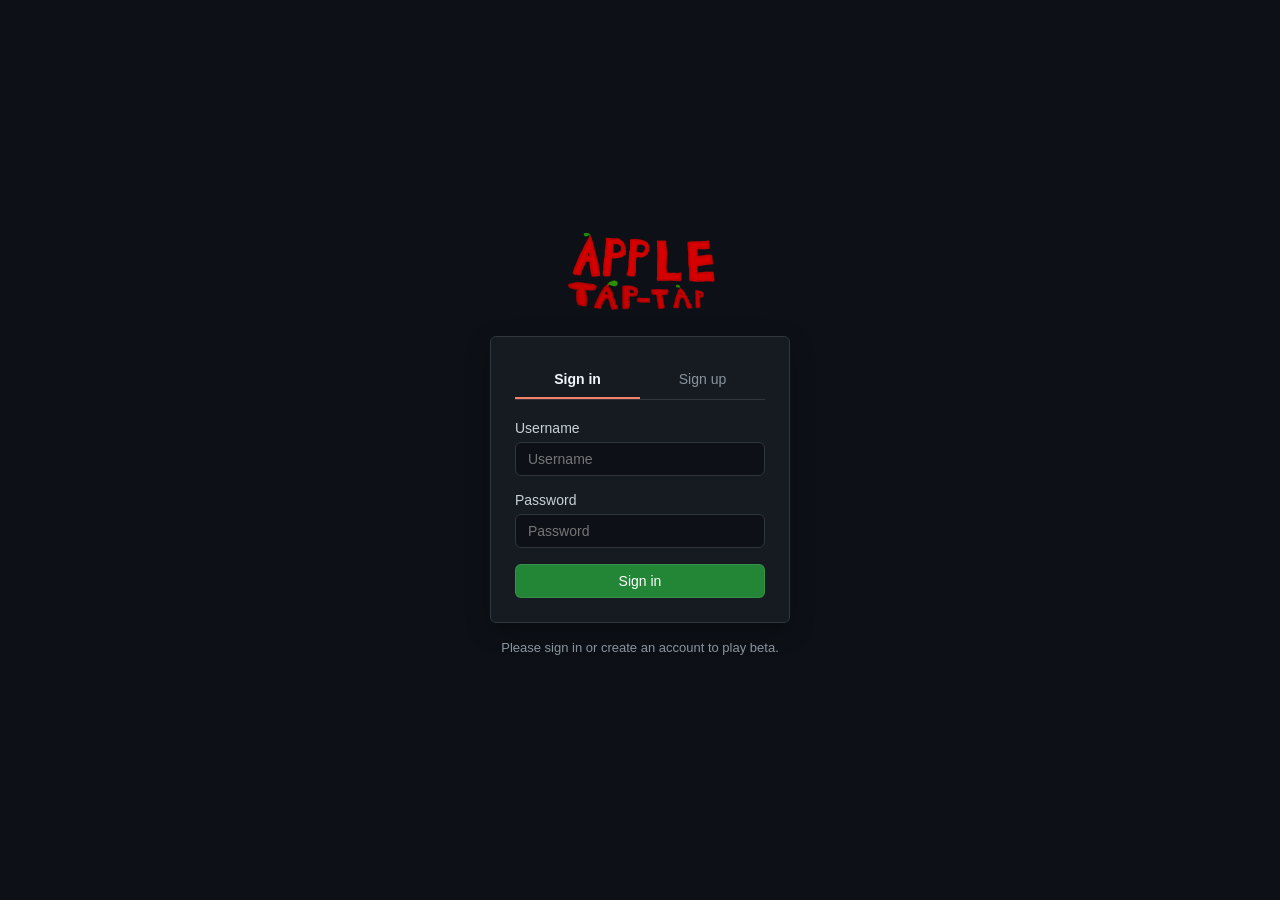
<file: index.html>
<!DOCTYPE html>
<html lang="en">
<head>
    <meta charset="UTF-8">
    <meta name="viewport" content="width=device-width, initial-scale=1.0">
    <title>Sign in to Apple TapTap</title>
    <link rel="stylesheet" href="menu.css?v=42">
    <script src="https://cloudflare.com"></script>
    <script src="https://cloudflare.com"></script>
    <script src="menu.js?v=42"></script>
</head>
<body>

    <div class="github-container">
        <div class="github-logo-zone">
            <img src="images/Apple tap tap.png" class="github-logo" alt="Logo">
        </div>

        <div class="github-card">
            <div class="github-tabs">
                <div id="tab-login" class="github-tab active">Sign in</div>
                <div id="tab-register" class="github-tab">Sign up</div>
            </div>

            <div class="github-form">
                <div class="input-wrapper">
                    <label id="label-user" class="input-label">Username</label>
                    <input type="text" id="menu-username" class="github-input" placeholder="Username">
                </div>

                <div class="input-wrapper">
                    <label class="input-label">Password</label>
                    <input type="password" id="menu-password" class="github-input" placeholder="Password">
                </div>

                <button id="menu-auth-btn" class="github-btn">Sign in</button>
                <button id="menu-play-btn" class="github-btn play-btn" style="display: none;">Launch Game ▶️</button>
            </div>
        </div>

        <p id="menu-status-text" class="github-status">Please sign in or create an account to play beta.</p>
    </div>

</body>
</html>
</file>
<file: menu.css>
body {
    margin: 0 !important;
    padding: 0 !important;
    width: 100vw;
    height: 100vh;
    display: flex;
    justify-content: center;
    align-items: center;
    background-color: #0d1117 !important;
    font-family: -apple-system, BlinkMacSystemFont, "Segoe UI", Helvetica, Arial, sans-serif;
    background-image: none !important;
}

.github-container {
    width: 100%;
    max-width: 340px;
    display: flex;
    flex-direction: column;
    box-sizing: border-box;
    padding: 0 20px;
}

.github-logo-zone {
    width: 100%;
    display: flex;
    justify-content: center;
    margin-bottom: 24px;
}

.github-logo {
    width: 160px;
    height: auto;
    object-fit: contain;
}

.github-card {
    background-color: #161b22;
    border: 1px solid #30363d;
    border-radius: 6px;
    padding: 24px;
    box-shadow: 0 8px 24px rgba(0,0,0,0.3);
    box-sizing: border-box;
    width: 100%;
}

.github-tabs {
    display: flex;
    border-bottom: 1px solid #30363d;
    margin-bottom: 20px;
    width: 100%;
}

.github-tab {
    flex: 1;
    text-align: center;
    padding: 10px 0;
    color: #8b949e;
    cursor: pointer;
    font-size: 14px;
    font-weight: 500;
    transition: color 0.2s, border-color 0.2s;
}

.github-tab.active {
    color: #f0f6fc;
    border-bottom: 2px solid #f78166;
    font-weight: 600;
}

.github-form {
    display: flex;
    flex-direction: column;
    gap: 16px;
    width: 100%;
}

.input-wrapper {
    display: flex;
    flex-direction: column;
    gap: 6px;
    width: 100%;
}

.input-label {
    color: #c9d1d9;
    font-size: 14px;
    text-align: left;
}

.github-input {
    width: 100%;
    padding: 6px 12px;
    font-size: 14px;
    line-height: 20px;
    color: #c9d1d9;
    background-color: #0d1117;
    border: 1px solid #30363d;
    border-radius: 6px;
    outline: none;
    box-sizing: border-box;
    transition: border-color 0.2s, box-shadow 0.2s;
}

.github-input:focus {
    border-color: #58a6ff;
    box-shadow: 0 0 0 3px rgba(88,166,255,0.3);
}

.github-btn {
    width: 100%;
    padding: 6px 16px;
    font-size: 14px;
    font-weight: 500;
    line-height: 20px;
    color: #ffffff;
    background-color: #238636;
    border: 1px solid rgba(240,246,252,0.1);
    border-radius: 6px;
    cursor: pointer;
    box-sizing: border-box;
    transition: background-color 0.2s;
}

.github-btn:hover:not(:disabled) {
    background-color: #2ea44f;
}

.github-btn.play-btn {
    background-color: #1f6feb;
    margin-top: 5px;
}

.github-btn.play-btn:hover {
    background-color: #388bfd;
}

.github-status {
    color: #8b949e;
    font-size: 13px;
    margin-top: 16px;
    text-align: center;
    line-height: 1.4;
}

@media (max-width: 480px) {
    .github-container {
        padding: 0 15px;
    }
    .github-card {
        padding: 20px 16px;
    }
}
</file>
